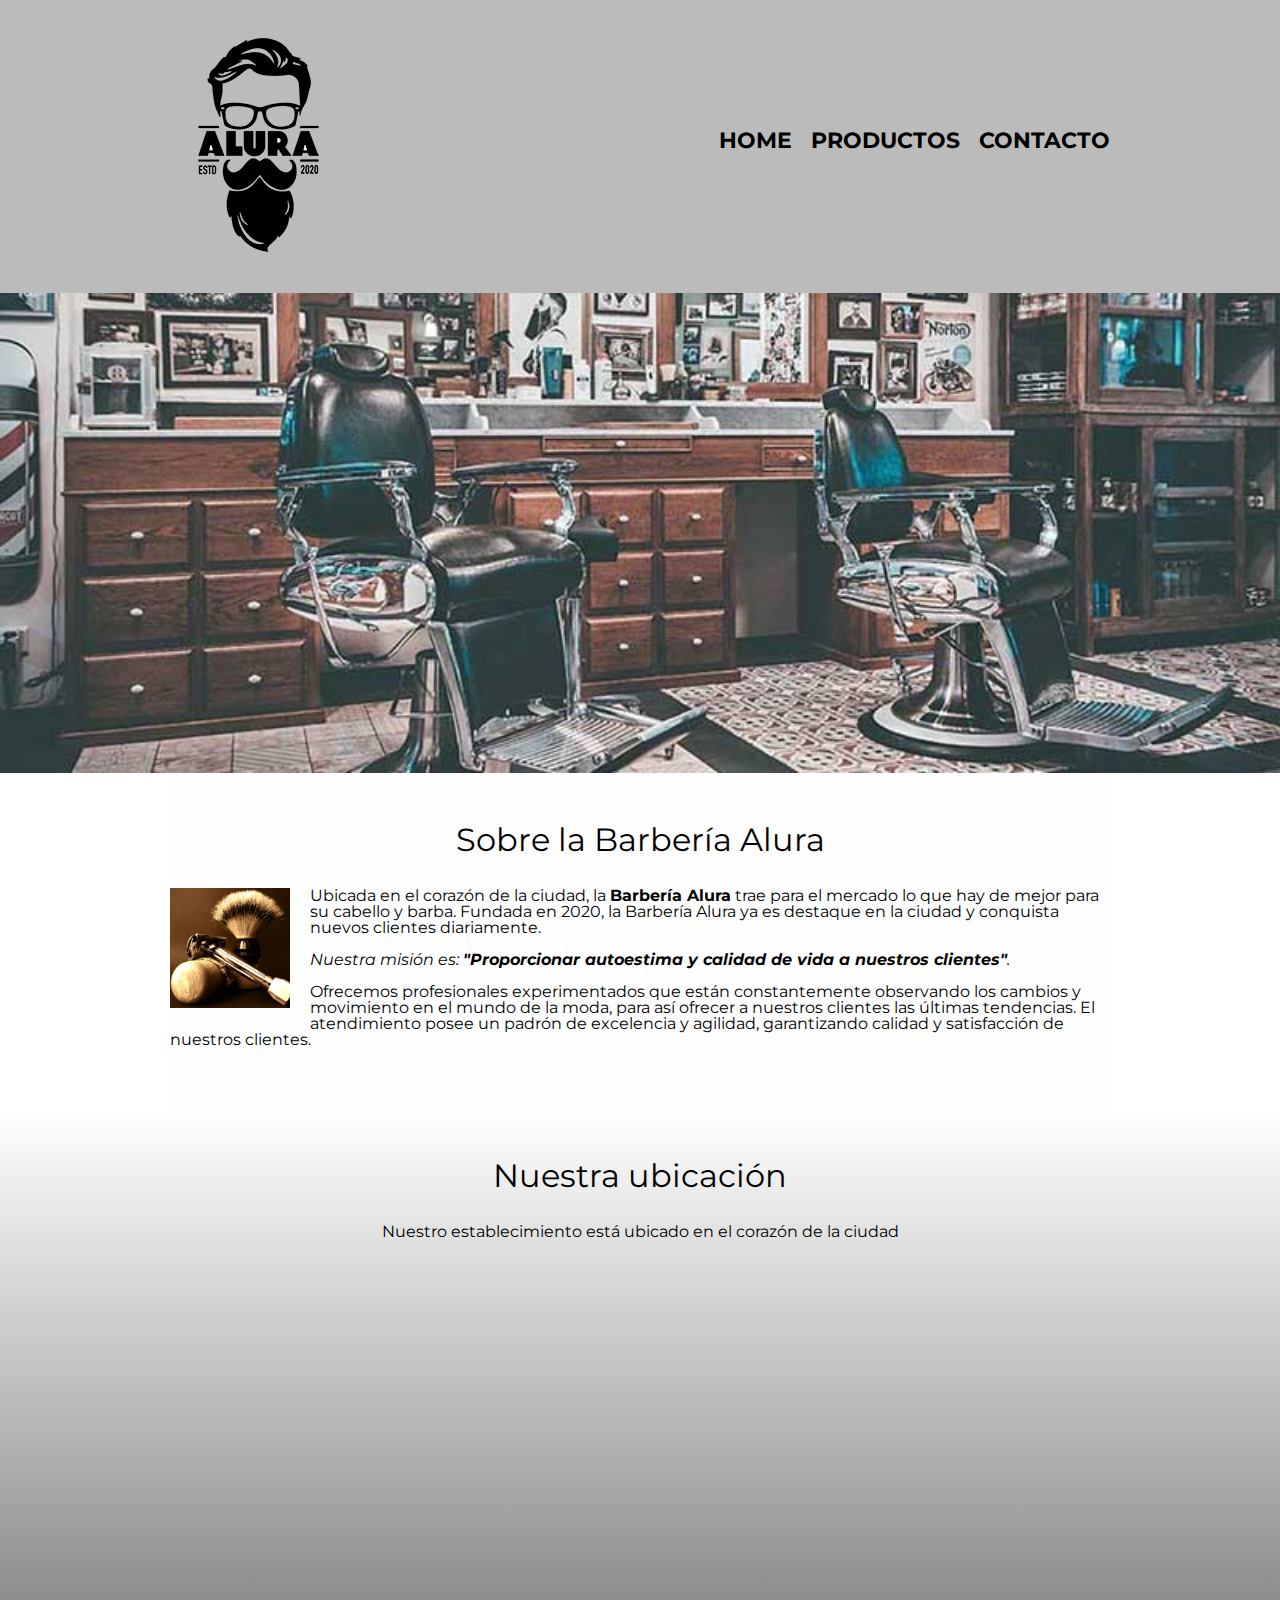
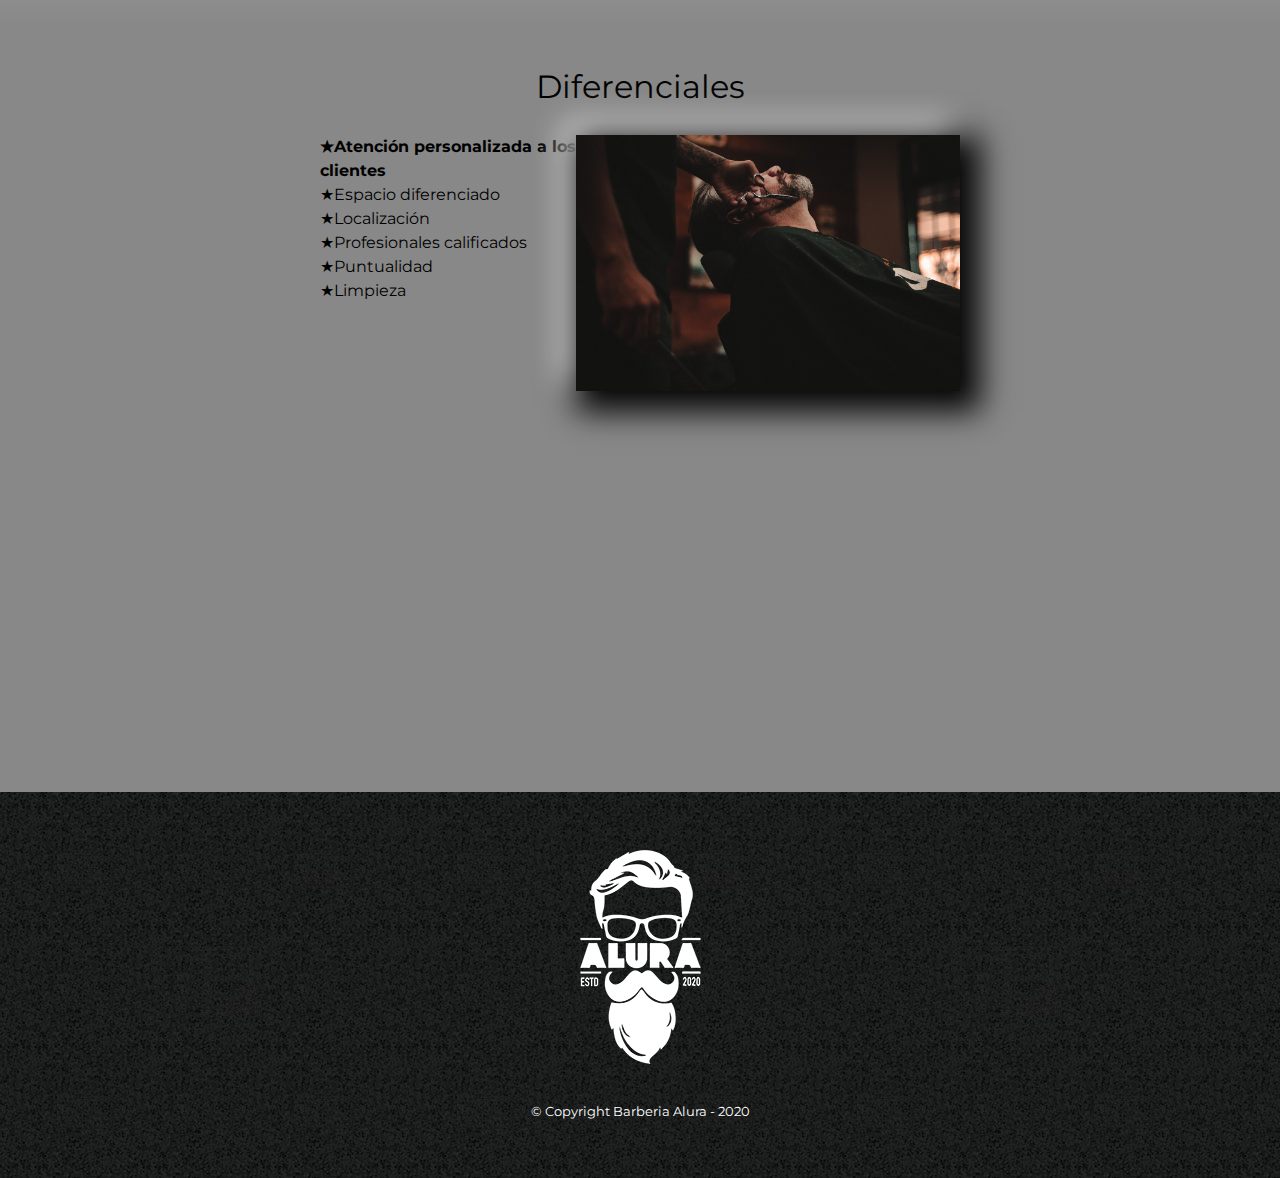
<file: index.html>
<!DOCTYPE html>

<html lang="es">

	<head>

		<meta charset="UTF-8">
		<meta name="viewport" content="width=device-width">
		<title>Barbería Alura</title>
		<link rel="stylesheet" href="reset.css">
		<link rel="stylesheet" href="style.css">
		<link href="https://fonts.googleapis.com/css2?family=Montserrat:wght@300&family=Poppins:wght@400;500;600&display=swap" rel="stylesheet">

	</head>

	<body>

        <header>
            <div class="caja">
                <h1><img src="imagenes/logo.png"></h1>
            
                <nav>
                    <ul class="navegacion">
                        <li><a href="index.html">Home</a></li>
                        <li><a href="productos.html">Productos</a></li>
                        <li><a href="contacto.html">Contacto</a></li>
                    </ul>
                </nav>
            </div>
            
        </header>

		<img class="banner" src="banner/banner.jpg">

		<main>
			<!--<p>Parrafo ejemplo</p>-->
			<section class="principal">
			
				<h2 class="titulo-principal">Sobre la Barbería Alura</h2>

				<img class="utensilios" src="imagenes/utensilios.jpg" alt="utensilios de la barbería">
	
				<p>Ubicada en el corazón de la ciudad, la <strong>Barbería Alura</strong> trae para el mercado lo que hay de mejor para su cabello y barba. Fundada en 2020, la Barbería Alura ya es destaque en la ciudad y conquista nuevos clientes diariamente.</p>
			
				<p id="mision"><em>Nuestra misión es: <strong>"Proporcionar autoestima y calidad de vida a nuestros clientes"</strong>.</em></p>
	
				<p>Ofrecemos profesionales experimentados que están constantemente observando los cambios y movimiento en el mundo de la moda, para así ofrecer a nuestros clientes las últimas tendencias. El atendimiento posee un padrón de excelencia y agilidad, garantizando calidad y satisfacción de nuestros clientes.</p>
			
			</section>

			<section class="mapa">
				<h3 class="titulo-principal">Nuestra ubicación</h3>
				<p>Nuestro establecimiento está ubicado en el corazón de la ciudad</p>
				<div class="mapa-contenido">
					<iframe src="https://www.google.com/maps/embed?pb=!1m18!1m12!1m3!1d3656.4499774665464!2d-46.63452058558495!3d-23.58818986846743!2m3!1f0!2f0!3f0!3m2!1i1024!2i768!4f13.1!3m3!1m2!1s0x94ce5a2b2ed7f3a1%3A0xab35da2f5ca62674!2sCaelum%20-%20Education%20and%20Innovation!5e0!3m2!1ses!2sar!4v1661493302313!5m2!1ses!2sar" width="100%" height="300" style="border:0;" allowfullscreen="" loading="lazy" referrerpolicy="no-referrer-when-downgrade"></iframe>
				</div>
			</section>

			<section class="diferenciales">
				<h3 class="titulo-principal">Diferenciales</h3>

				<div class="contenido-diferenciales">
					<ul class="lista-diferenciales">
						<li class="items">Atención personalizada a los clientes</li>
						<li class="items">Espacio diferenciado</li>
						<li class="items">Localización</li>
						<li class="items">Profesionales calificados</li>
						<li class="items">Puntualidad</li>
						<li class="items">Limpieza</li>
					</ul><img src="diferenciales/diferenciales.jpg" class="imagen-diferenciales">
				</div>
				<div class="video">
					<iframe width="100%" height="315" src="https://www.youtube.com/embed/wcVVXUV0YUY" title="YouTube video player" frameborder="0" allow="accelerometer; autoplay; clipboard-write; encrypted-media; gyroscope; picture-in-picture" allowfullscreen></iframe>
				</div>
	
			</section>
		</main>

		<footer>
            <img src="imagenes/logo-blanco.png">
            <p class="copyright">&copy; Copyright Barberia Alura - 2020</p>
        </footer>

	</body>
</html>
</file>
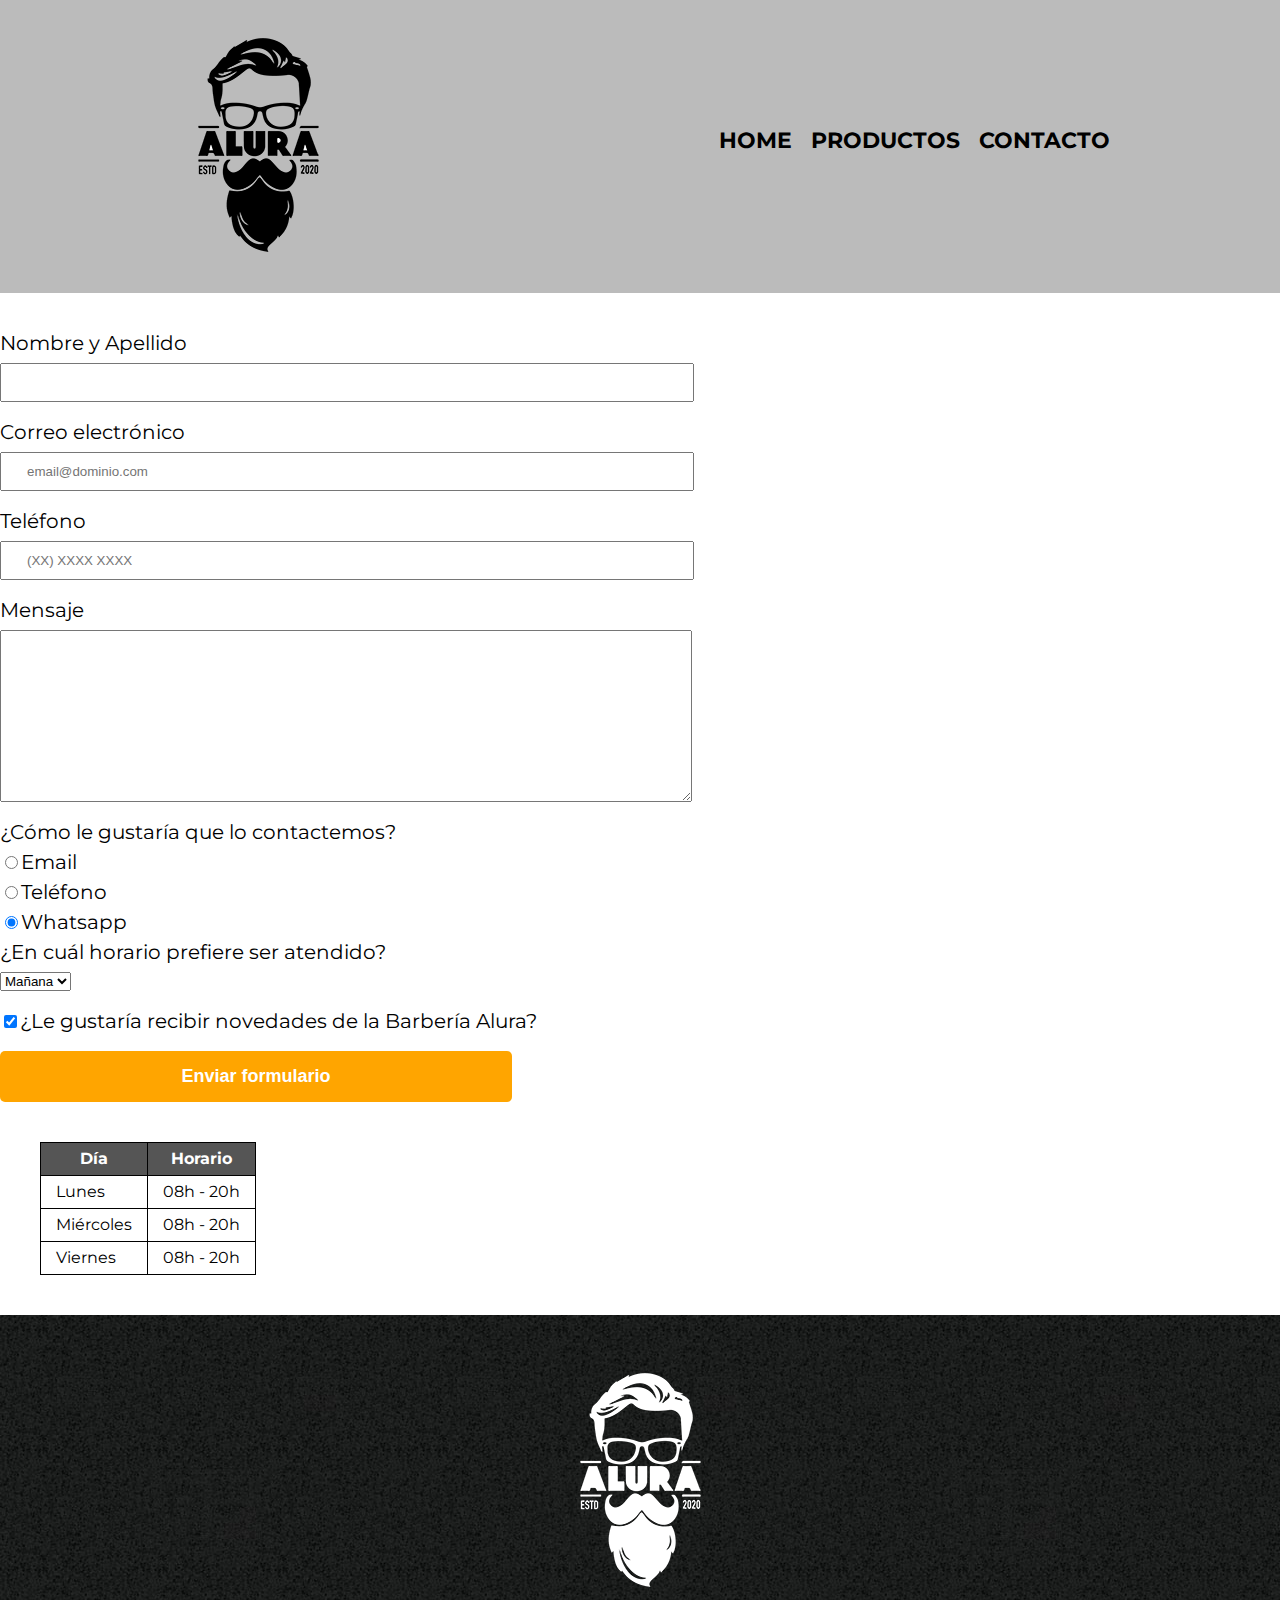
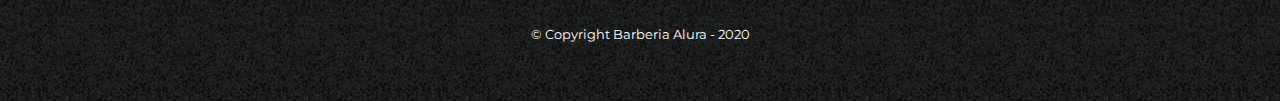
<file: contacto.html>
<!DOCTYPE html>
<html lang="es">
    <head>
        <meta charset="UTF-8">
        <title>Contacto - Barbería Alura</title>
        <link rel="stylesheet" href="reset.css">
        <link rel="stylesheet" href="style.css">
        <link href="https://fonts.googleapis.com/css2?family=Montserrat:wght@300&family=Poppins:wght@400;500;600&display=swap" rel="stylesheet">
    </head>
    <body>
        <header>
            <div class="caja">
                <h1><img src="imagenes/logo.png" alt="logo de la barbería Alura"></h1>
            
                <nav>
                    <ul class="navegacion">
                        <li><a href="index.html">Home</a></li>
                        <li><a href="productos.html">Productos</a></li>
                        <li><a href="contacto.html">Contacto</a></li>
                    </ul>
                </nav>
            </div>
            
        </header>

        <main>
            <form>
                <label for="nombreapellido">Nombre y Apellido</label>
                <input type="text" id="nombreapellido" class="input-padron" required>

                <label for="correoelectronico">Correo electrónico</label>
                <input type="email" id="correoelectronico" class="input-padron" required placeholder="email@dominio.com">


                <label for="telefono">Teléfono</label>
                <input type="tel" id="telefono" class="input-padron" required placeholder="(XX) XXXX XXXX">

                <label for="mensaje">Mensaje</label>
                <textarea cols="70" rows="10" id="mensaje" class="input-padron" required></textarea>

                <fieldset>
                    <legend>¿Cómo le gustaría que lo contactemos?</legend>

                    <label for="radio-email"><input type="radio" name="contacto" id="radio-email" value="email">Email</label>
                    

                    <label for="radio-telefono"><input type="radio" name="contacto" id="radio-telefono" value="telefono">Teléfono</label>
                    

                    <label for="radio-whatsapp"><input type="radio" name="contacto" id="radio-whatsapp" value="whatsapp" checked>Whatsapp</label>
                    
                </fieldset>

                <fieldset>
                    <legend>¿En cuál horario prefiere ser atendido?</legend>
                    <select>
                        <option>Mañana</option>
                        <option>Tarde</option>
                        <option>Noche</option>
                    </select>
                </fieldset>

                <label class="checkbox"><input type="checkbox" checked>¿Le gustaría recibir novedades de la Barbería Alura?</label>
                
                <input type="submit" value="Enviar formulario" class="enviar">
            </form>

            <table>
                <thead>
                    <tr>
                        <th>Día</th>
                        <th>Horario</th>
                    </tr>
                </thead>

                <tbody>
                    <tr>
                        <td>Lunes</td>
                        <td>08h - 20h</td>
                    </tr>
                    <tr>
                        <td>Miércoles</td>
                        <td>08h - 20h</td>
                    </tr>
                    <tr>
                        <td>Viernes</td>
                        <td>08h - 20h</td>
                    </tr>
                </tbody>
            </table>
        </main>

        <footer>
            <img src="imagenes/logo-blanco.png" alt="logo de la barbería Alura">
            <p class="copyright">&copy; Copyright Barberia Alura - 2020</p>
        </footer>

    </body>
</html>
</file>
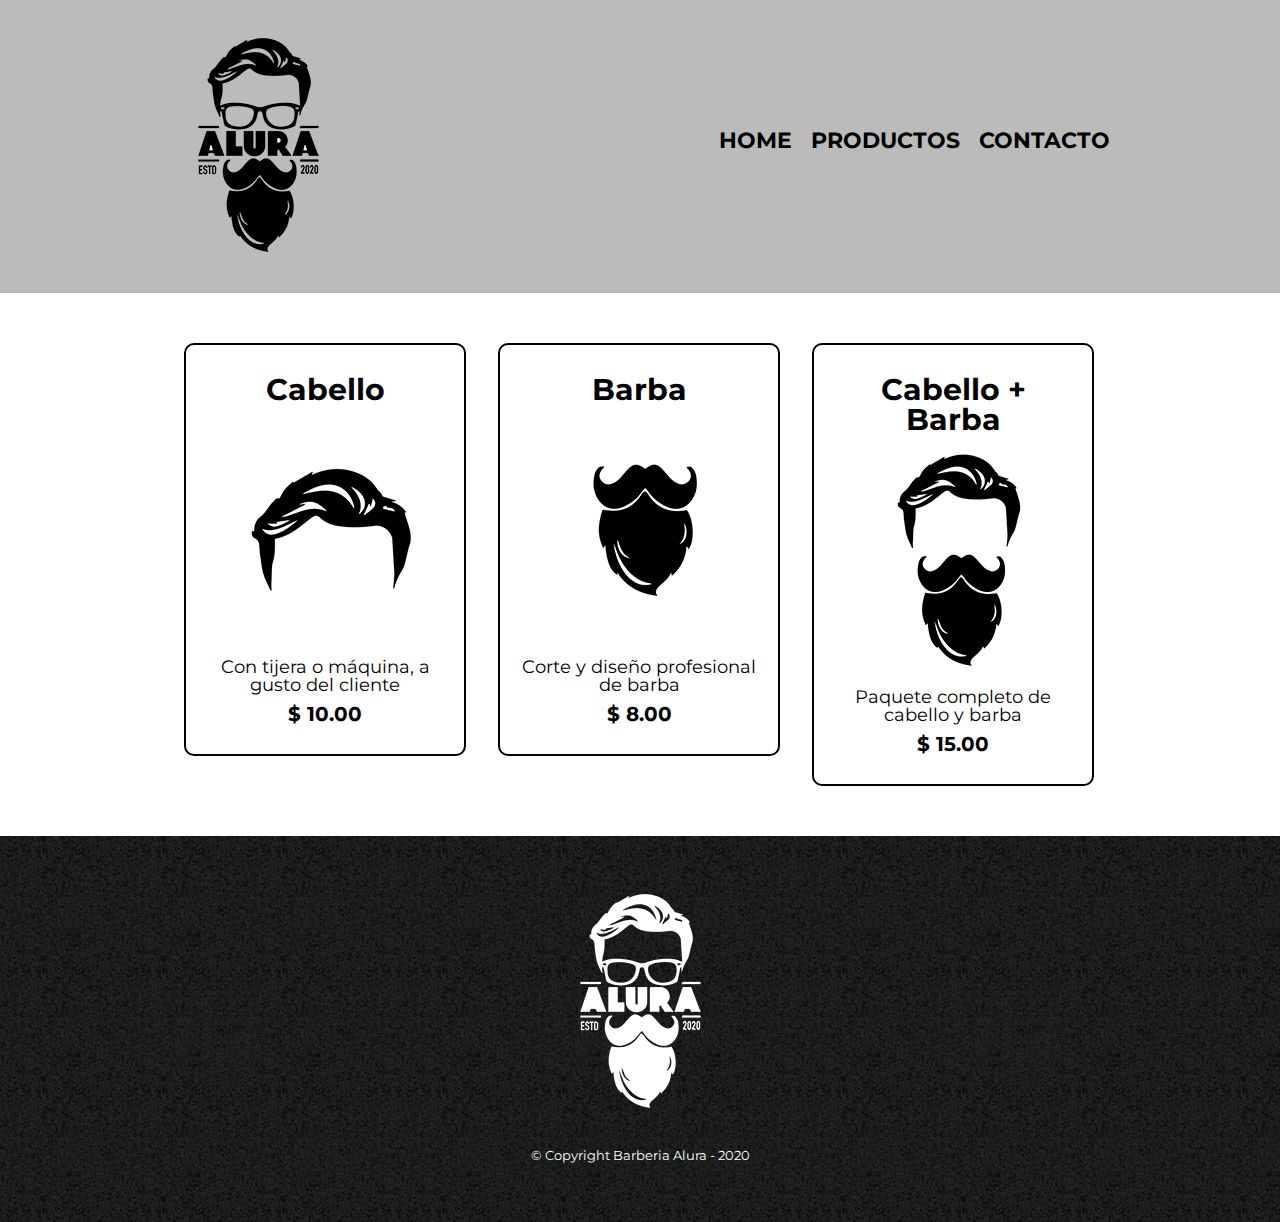
<file: productos.html>
<!DOCTYPE html>
<html lang="es">
    <head>
        <meta charset="UTF-8">
        <title>Productos - Barbería Alura</title>
        <link rel="stylesheet" href="reset.css">
        <link rel="stylesheet" href="style.css">
        <link href="https://fonts.googleapis.com/css2?family=Montserrat:wght@300&family=Poppins:wght@400;500;600&display=swap" rel="stylesheet">
    </head>
    <body>
        <header>
            <div class="caja">
                <h1><img src="imagenes/logo.png"></h1>
            
                <nav>
                    <ul class="navegacion">
                        <li><a href="index.html">Home</a></li>
                        <li><a href="productos.html">Productos</a></li>
                        <li><a href="contacto.html">Contacto</a></li>
                    </ul>
                </nav>
            </div>
            
        </header>

        <main>
            <ul class="productos">
                <li>
                    <h2>Cabello</h2>
                    <img src="imagenes/cabello.jpg" alt="">
                    <p class="producto-descripcion">Con tijera o máquina, a gusto del cliente</p>
                    <p class="producto-precio">$ 10.00</p>
                </li>
                <li>
                    <h2>Barba</h2>
                    <img src="imagenes/barba.jpg" alt="">
                    <p class="producto-descripcion">Corte y diseño profesional de barba</p>
                    <p class="producto-precio">$ 8.00</p>
                </li>
                <li>
                    <h2>Cabello + Barba</h2>
                    <img src="imagenes/cabello+barba.jpg" alt="">
                    <p class="producto-descripcion">Paquete completo de cabello y barba</p>
                    <p class="producto-precio">$ 15.00</p>
                </li>
            </ul>
        </main>

        <footer>
            <img src="imagenes/logo-blanco.png">
            <p class="copyright">&copy; Copyright Barberia Alura - 2020</p>
        </footer>
    
    </body>
</html>
</file>
<file: style.css>
body{
    font-family: 'Montserrat', sans-serif;
}

header{
    background-color: #BBBBBB;
    padding: 20px 0;
}

.caja{
    width: 940px;
    position: relative;
    margin: 0 auto;
}

nav{
    position: absolute;
    top: 110px;
    right: 0;
}

nav li{
    display: inline;
    margin: 0 0 0 15px;
}

nav a{
    text-transform: uppercase;
    color: #000000;
    font-weight: bold;
    font-size: 22px;
    text-decoration: none;
}

nav a:hover{
    color: #c78c19;
    text-decoration: underline;
}

.productos{
    width: 940px;
    margin: 0 auto;
    padding: 50px;
}

.productos li{
    display: inline-block;
    text-align: center;
    width: 30%;
    vertical-align: top;
    margin: 0 1.5%;
    padding: 30px 20px;
    box-sizing: border-box;
    border: 2px solid #000000;
    border-radius: 10px;
}

.productos li:hover{
    border-color: #c78c19;
}

.productos li:active{
    border-color: #088c19;
}

.productos h2{
    font-size: 30px;
    font-weight: bold;
}

.productos li:hover h2{
    font-size: 33px;
}

.producto-descripcion{
    font-size: 18px;
}

.producto-precio{
    font-size: 20px;
    font-weight: bold;
    margin-top: 10px;
}

footer{
    text-align: center;
    background: url(imagenes/bg.jpg);
    padding: 40px;
}

.copyright{
    color: #FFFFFF;
    font-size: 13px;
    margin: 20px;
}


form{
    margin: 40px 0;
}

form label, form legend{
    display: block;
    font-size: 20px;
    margin: 0 0 10px;
}

.input-padron{
    display: block;
    margin: 0 0 20px;
    padding: 10px 25px;
    width: 50%;
}

.checkbox{
    margin: 20px 0;
}

.enviar{
    width: 40%;
    padding: 15px 0;
    font-size: 18px;
    font-weight: bold;
    color: white;
    background-color: orange;
    border: none;
    border-radius: 5px;
    transition: 1s all;
    cursor: pointer;
}

.enviar:hover{
    background-color: darkorange;
    transform: scale(1.2);
}

table{
    margin: 40px 40px;
}

thead{
    background-color: #555555;
    color: white;
    font-weight: bold;
}

td, th{
    border: 1px solid #000000;
    padding: 8px 15px;
}

/*CSS para el Index*/

.banner{
    width: 100%;
}

/*SELECTORES AVANZADOS*/

/*hijos del main*/
/*main > p{
    background-color: red;
}*/


/*misma jerarquia, se aplica al p*/
/*img + p{
    background-color: yellow;
}*/


/*todos los parrafos que vayan despues de la imagen*/
/*img ~ p{
    background-color: green;
}*/


/*todos los parrafos menos la del identificador*/
/*.principal p:not(#mision){
    background-color: orange;
}*/



.principal{
    background-color: #FEFEFE;
    padding: 3em 0;
    width: 940px;
    margin: 0 auto;
}

.titulo-principal{
    text-align: center;
    font-size: 2em;
    margin: 0 0 1em;
    clear: left;
    /*text-shadow: 2px 2px red; color y sombreado para el texto*/
    /*color: rgba(218, 0, 0, 0.3) el cuarto parametro permite configurar la opacidad;*/
}

.utensilios{
    width: 120px;
    /*width: calc(40% - (26px * 4)) calculo del 40% de la imagen menos esos px, una opcion para que sea responsive*/
    float: left;
    margin: 0 20px 20px 0;
}

.principal p{
    margin: 0 0 1em;
}

.principal strong{
    font-weight: bold;
}

.principal em{
    font-style: italic;
}

.mapa{
    padding: 3em 0;
    background: linear-gradient(#FEFEFE, #888888);
}

.mapa p{
    margin: 0 0 2em;
    text-align: center;
}

.mapa-contenido{
    width: 940px;
    margin: 0 auto;
}

.diferenciales{
    padding: 3em 0;
    background-color: #888888;
    /*box-shadow: inset 0 0 5px black; sombra interna*/
}

.contenido-diferenciales{
    width: 640px;
    margin: 0 auto;
}

.lista-diferenciales{
    width: 40%;
    display: inline-block;
    vertical-align: top;
}

.items{
    line-height: 1.5;
}

.items:before{
    content: "★";
}

.items:first-child{
    font-weight: bold;
}

.imagen-diferenciales{
    width: 60%;
    transition: 400ms;
    box-shadow: 10px 10px 30px 10px #000000, -10px -10px 30px 1px #FEFEFE;
}

.imagen-diferenciales:hover{
    opacity: 0.3;
}

.video{
    width: 560px;
    margin: 1em auto;
}

@media screen and (max-width:480px) {
    h1{
        text-align: center;
    }

    nav{
        position: static;
    }

    .caja, .principal, .mapa-contenido, .contenido-diferenciales, .video{
        width: auto;
    }

    .lista-diferenciales, .imagen-diferenciales{
        width: 100%;
    }

    .lista-diferenciales{
        margin: 0 0 20px;
    }
    
}
</file>
